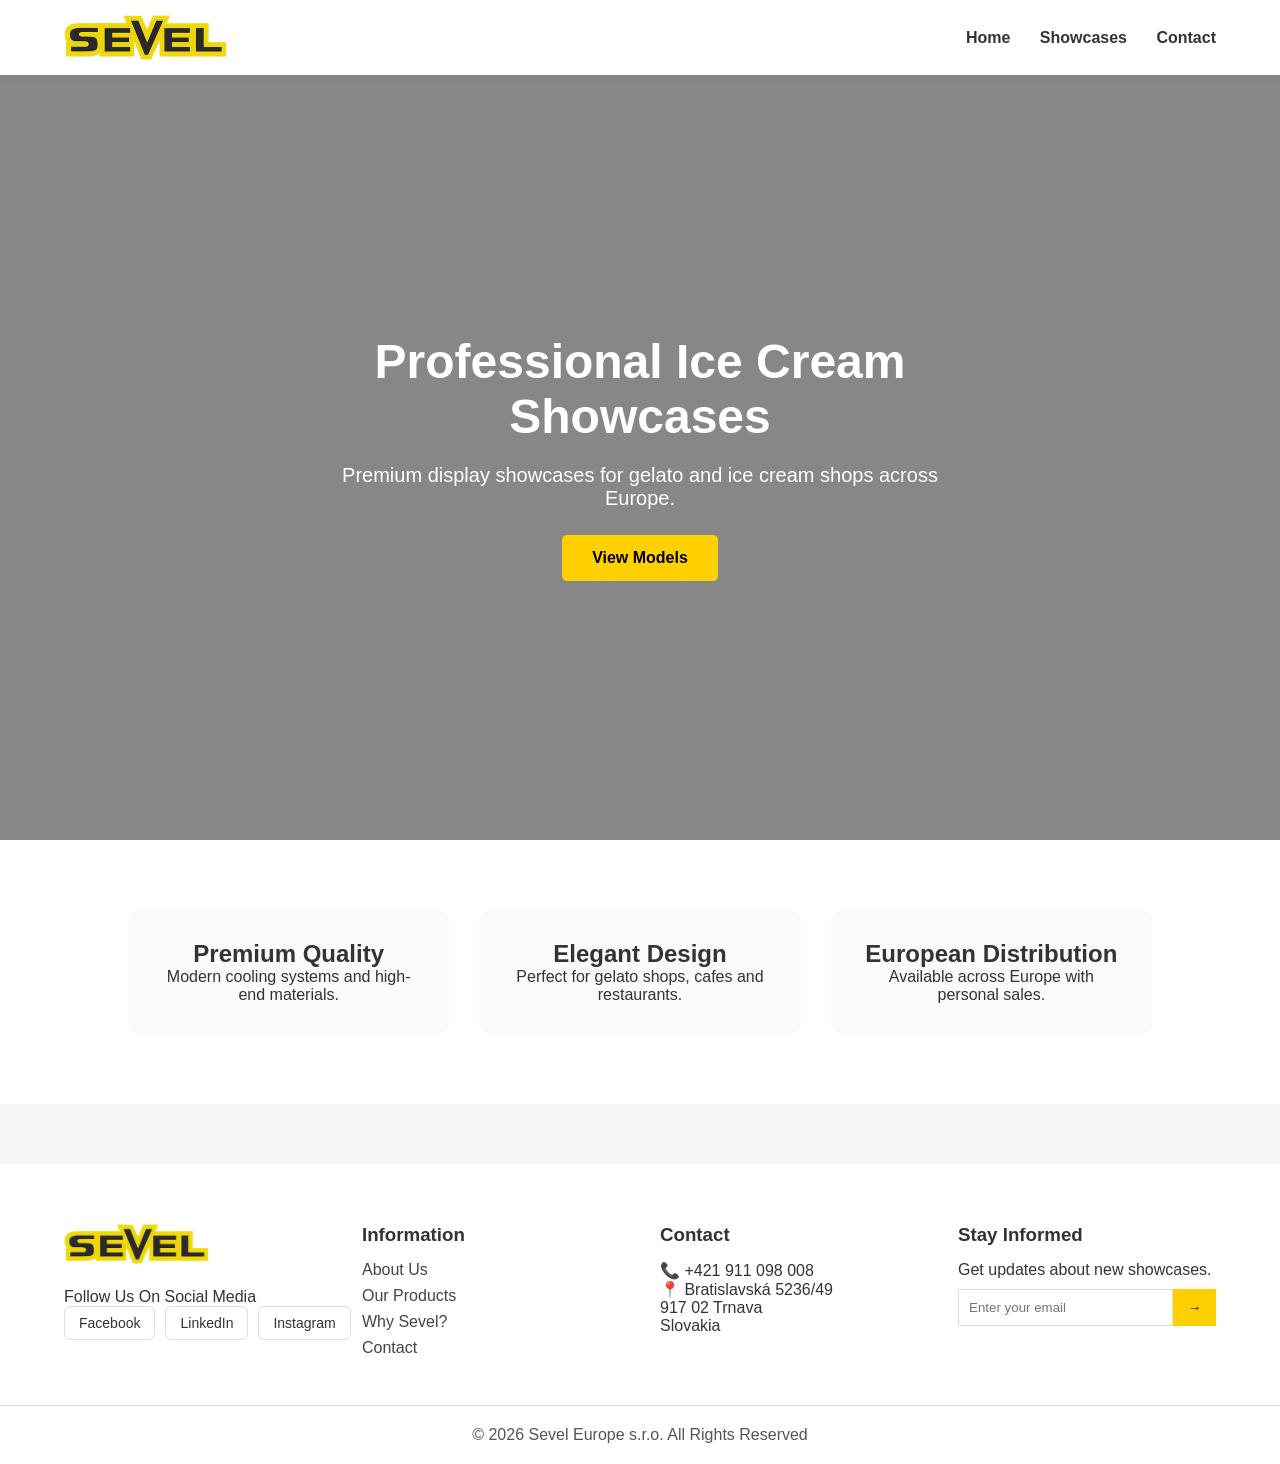
<file: index.html>
<!DOCTYPE html>
<html lang="en">
<head>
<link rel="icon" type="image/x-icon" href="images/favicon.ico">
<meta charset="UTF-8">
<meta name="viewport" content="width=device-width, initial-scale=1.0">
<title>Sevel Europe</title>
<link rel="stylesheet" href="css/style.css">
</head>

<body>

<header>
<div class="container nav">

<img src="images/sevel.png" class="logo">

<nav>
<a href="index.html">Home</a>
<a href="products.html">Showcases</a>
<a href="contact.html">Contact</a>
</nav>

</div>
</header>


<section class="hero">

<video autoplay muted loop playsinline class="hero-video">
<source src="videos/sevelvid.mp4" type="video/mp4">
</video>

<div class="hero-content">
<h1>Professional Ice Cream Showcases</h1>
<p>Premium display showcases for gelato and ice cream shops across Europe.</p>
<a href="products.html" class="btn">View Models</a>
</div>

</section>


<section class="features">

<div class="feature">
<h2>Premium Quality</h2>
<p>Modern cooling systems and high-end materials.</p>
</div>

<div class="feature">
<h2>Elegant Design</h2>
<p>Perfect for gelato shops, cafes and restaurants.</p>
</div>

<div class="feature">
<h2>European Distribution</h2>
<p>Available across Europe with personal sales.</p>
</div>

</section>


<footer class="footer">

<div class="footer-container">

<div class="footer-logo">
<img src="images/sevel.png" alt="Sevel Europe">

<p>Follow Us On Social Media</p>

<div class="socials">
<a href="#">Facebook</a>
<a href="#">LinkedIn</a>
<a href="#">Instagram</a>
</div>
</div>


<div class="footer-column">

<h3>Information</h3>

<a href="#">About Us</a>
<a href="products.html">Our Products</a>
<a href="#">Why Sevel?</a>
<a href="#">Contact</a>

</div>


<div class="footer-column">

<h3>Contact</h3>

<p>📞 +421 911 098 008</p>
<p>📍 Bratislavská 5236/49</p>
<p>917 02 Trnava</p>
<p>Slovakia</p>

</div>


<div class="footer-column">

<h3>Stay Informed</h3>

<p>Get updates about new showcases.</p>

<div class="newsletter">
<input type="email" placeholder="Enter your email">
<button>→</button>
</div>

</div>

</div>

<div class="footer-bottom">
<p>© 2026 Sevel Europe s.r.o. All Rights Reserved</p>
</div>

</footer>

<script src="js/script.js"></script>

</body>

</html>
</file>
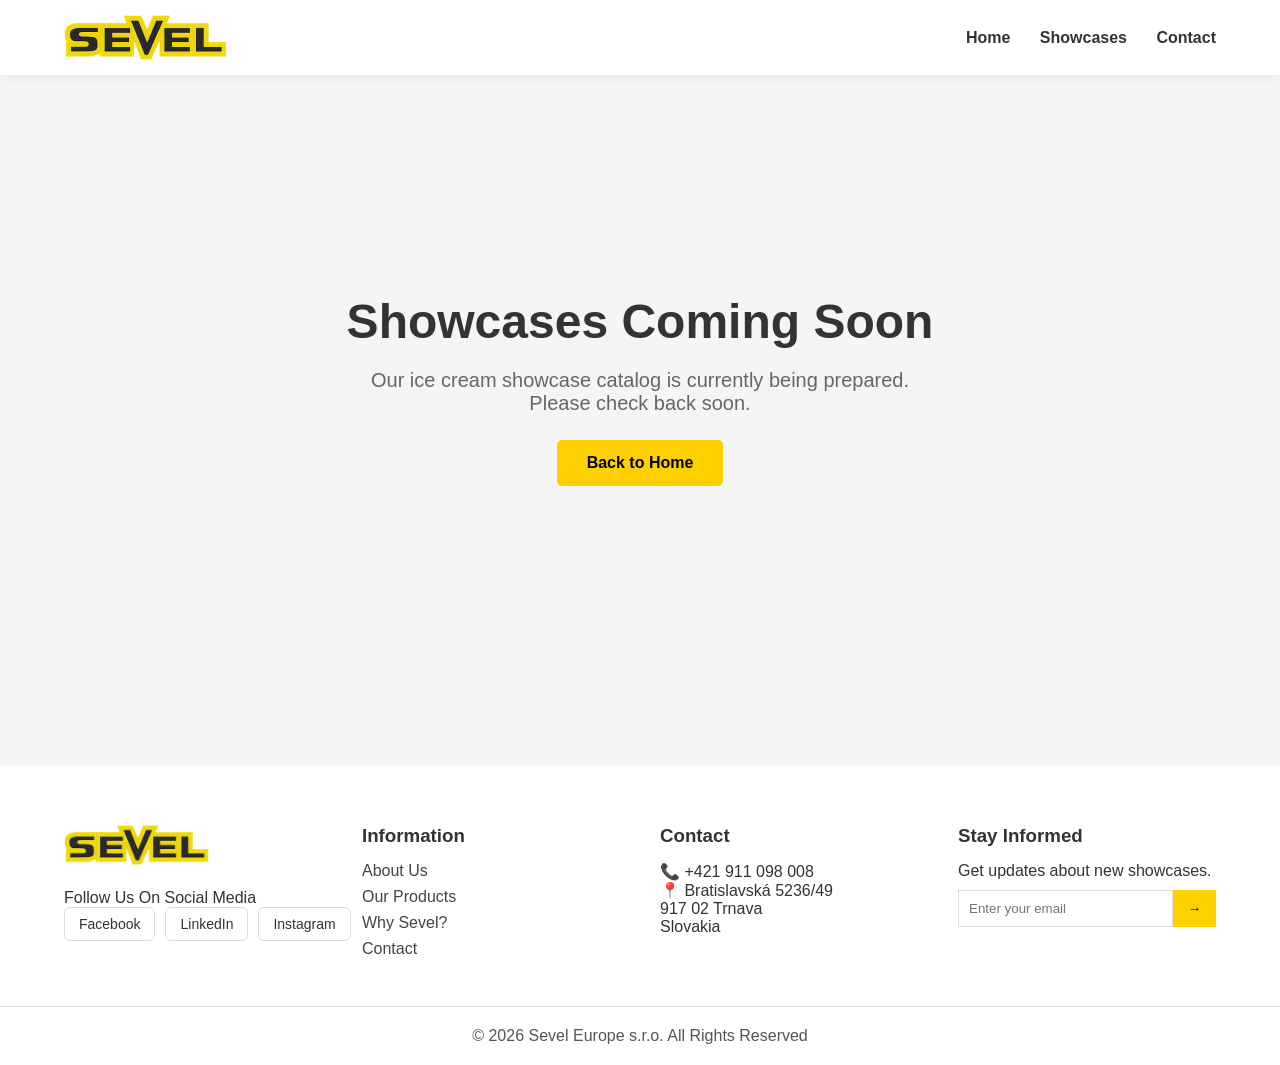
<file: products.html>
<!DOCTYPE html>
<html lang="en">
<head>
<link rel="icon" type="image/x-icon" href="images/favicon.ico">
<meta charset="UTF-8">
<meta name="viewport" content="width=device-width, initial-scale=1.0">
<title>Showcases | Sevel Europe</title>
<link rel="stylesheet" href="css/style.css">

<style>
.coming-soon{
height:70vh;
display:flex;
flex-direction:column;
justify-content:center;
align-items:center;
text-align:center;
}

.coming-soon h1{
font-size:48px;
margin-bottom:20px;
}

.coming-soon p{
font-size:20px;
color:#666;
}
</style>

</head>

<body>

<header>
<div class="container nav">

<img src="images/sevel.png" class="logo">

<nav>
<a href="index.html">Home</a>
<a href="products.html">Showcases</a>
<a href="contact.html">Contact</a>
</nav>

</div>
</header>


<section class="coming-soon">

<h1>Showcases Coming Soon</h1>

<p>Our ice cream showcase catalog is currently being prepared.<br>
Please check back soon.</p>

<a href="index.html" class="btn">Back to Home</a>

</section>

</body>

</body>
<footer class="footer">

<div class="footer-container">

<div class="footer-logo">

<img src="images/sevel.png" alt="Sevel Europe">
<p>Follow Us On Social Media</p>

<div class="socials">
<a href="#">Facebook</a>
<a href="#">LinkedIn</a>
<a href="#">Instagram</a>
</div>

</div>


<div class="footer-column">

<h3>Information</h3>

<a href="#">About Us</a>
<a href="products.html">Our Products</a>
<a href="#">Why Sevel?</a>
<a href="#">Contact</a>

</div>





<div class="footer-column">

<h3>Contact</h3>

<p>📞 +421 911 098 008</p>
<p>📍 Bratislavská 5236/49</p>
<p>917 02 Trnava</p>
<p>Slovakia</p>

</div>


<div class="footer-column">

<h3>Stay Informed</h3>

<p>Get updates about new showcases.</p>

<div class="newsletter">
<input type="email" placeholder="Enter your email">
<button>→</button>
</div>

</div>

</div>

<div class="footer-bottom">
<p>© 2026 Sevel Europe s.r.o. All Rights Reserved</p>
</div>

</footer>

</html>
</file>
<file: css/style.css>
*{
margin:0;
padding:0;
box-sizing:border-box;
font-family:'Segoe UI',sans-serif;
}

body{
background:#f5f5f5;
color:#333;
}

/* NAVBAR */

header{
background:white;
box-shadow:0 2px 10px rgba(0,0,0,0.05);
position:sticky;
top:0;
z-index:100;
}

.container{
width:90%;
max-width:1200px;
margin:auto;
}

.nav{
display:flex;
justify-content:space-between;
align-items:center;
padding:15px 0;
}

.logo{
height:45px;
}

nav a{
margin-left:25px;
text-decoration:none;
color:#333;
font-weight:600;
transition:0.3s;
}

nav a:hover{
color:#ffd000;
}

/* HERO VIDEO SECTION */

.hero{
position:relative;
height:85vh;
display:flex;
justify-content:center;
align-items:center;
text-align:center;
overflow:hidden;
color:white;
}

/* VIDEO BACKGROUND */

.hero-video{
position:absolute;
top:0;
left:0;
width:100%;
height:100%;
object-fit:cover;
z-index:-2;

animation:zoomVideo 25s ease-in-out infinite alternate;
}

/* VIDEO ZOOM EFFECT */

@keyframes zoomVideo{
0%{
transform:scale(1);
}
100%{
transform:scale(1.1);
}
}

/* DARK OVERLAY */

.hero::after{
content:"";
position:absolute;
top:0;
left:0;
width:100%;
height:100%;
background:rgba(0,0,0,0.45);
z-index:-1;
}

/* HERO CONTENT */

.hero-content{
max-width:800px;
padding:20px;
animation:fadeUp 1.5s ease;
}

/* TEXT ANIMATION */

@keyframes fadeUp{
0%{
opacity:0;
transform:translateY(40px);
}
100%{
opacity:1;
transform:translateY(0);
}
}

.hero h1{
font-size:48px;
margin-bottom:20px;
}

.hero p{
font-size:20px;
max-width:600px;
margin:auto;
}

/* BUTTON */

.btn{
background:#ffd000;
color:black;
padding:14px 30px;
margin-top:25px;
text-decoration:none;
font-weight:bold;
border-radius:5px;
transition:0.3s;
display:inline-block;
}

.btn:hover{
transform:scale(1.05);
}

/* FEATURES */

.features{
display:grid;
grid-template-columns:repeat(auto-fit,minmax(250px,1fr));
gap:30px;
padding:70px 10%;
background:white;
}

.feature{
text-align:center;
padding:30px;
border-radius:10px;
background:#fafafa;
transition:0.3s;
}

.feature:hover{
transform:translateY(-8px);
box-shadow:0 10px 20px rgba(0,0,0,0.08);
}

/* PRODUCTS */

.products{
padding:80px 10%;
text-align:center;
}

.product-grid{
margin-top:40px;
display:grid;
grid-template-columns:repeat(auto-fit,minmax(250px,1fr));
gap:30px;
}

.product-card{
background:white;
border-radius:10px;
overflow:hidden;
box-shadow:0 5px 15px rgba(0,0,0,0.08);
transition:0.3s;
}

.product-card:hover{
transform:translateY(-10px);
}

.product-card img{
width:100%;
height:200px;
object-fit:cover;
}

.product-card h3{
margin:15px 0;
}

.product-card a{
display:inline-block;
margin-bottom:20px;
color:#000;
font-weight:bold;
text-decoration:none;
}

/* PRODUCT PAGE */

.product-page{
display:grid;
grid-template-columns:1fr 1fr;
gap:50px;
padding:80px 10%;
}

.product-image img{
width:100%;
border-radius:10px;
cursor:pointer;
}

table{
margin-top:20px;
border-collapse:collapse;
width:100%;
}

td{
border:1px solid #ddd;
padding:12px;
}

/* CONTACT */

.contact{
padding:80px 10%;
text-align:center;
}

/* FOOTER */

.footer{
background:white;
color:#333;
padding-top:60px;
margin-top:60px;
}

.footer-container{
width:90%;
max-width:1200px;
margin:auto;
display:grid;
grid-template-columns:repeat(auto-fit,minmax(200px,1fr));
gap:40px;
}

.footer-logo img{
height:40px;
margin-bottom:20px;
}

.footer-column h3{
margin-bottom:15px;
}

.footer-column a{
display:block;
color:#444;
text-decoration:none;
margin:8px 0;
}

.footer-column a:hover{
color:#ffd000;
}

/* SOCIALS */

.socials{
display:flex;
gap:10px;
align-items:center;
}

.socials a{
color:#333;
background:white;
padding:8px 14px;
border-radius:6px;
font-size:14px;
text-decoration:none;
border:1px solid #ddd;
transition:0.2s;
}

.socials a:hover{
background:#ffd000;
color:#000;
}

/* NEWSLETTER */

.newsletter{
display:flex;
margin-top:10px;
}

.newsletter input{
flex:1;
padding:10px;
border:1px solid #ddd;
outline:none;
}

.newsletter button{
background:#ffd000;
border:none;
padding:10px 15px;
font-weight:bold;
cursor:pointer;
}

/* FOOTER BOTTOM */

.footer-bottom{
border-top:1px solid #ddd;
margin-top:40px;
text-align:center;
padding:20px;
color:#555;
background:white;
}

/* MOBILE */

@media(max-width:900px){

.product-page{
grid-template-columns:1fr;
}

.hero h1{
font-size:34px;
}
.form-message{
position:fixed;
top:20px;
right:20px;
background:#28a745;
color:white;
padding:15px 25px;
border-radius:6px;
font-weight:600;
box-shadow:0 5px 20px rgba(0,0,0,0.2);
opacity:0;
transform:translateY(-20px);
transition:0.4s;
z-index:9999;
}

.form-message.show{
opacity:1;
transform:translateY(0);
}
}
</file>
